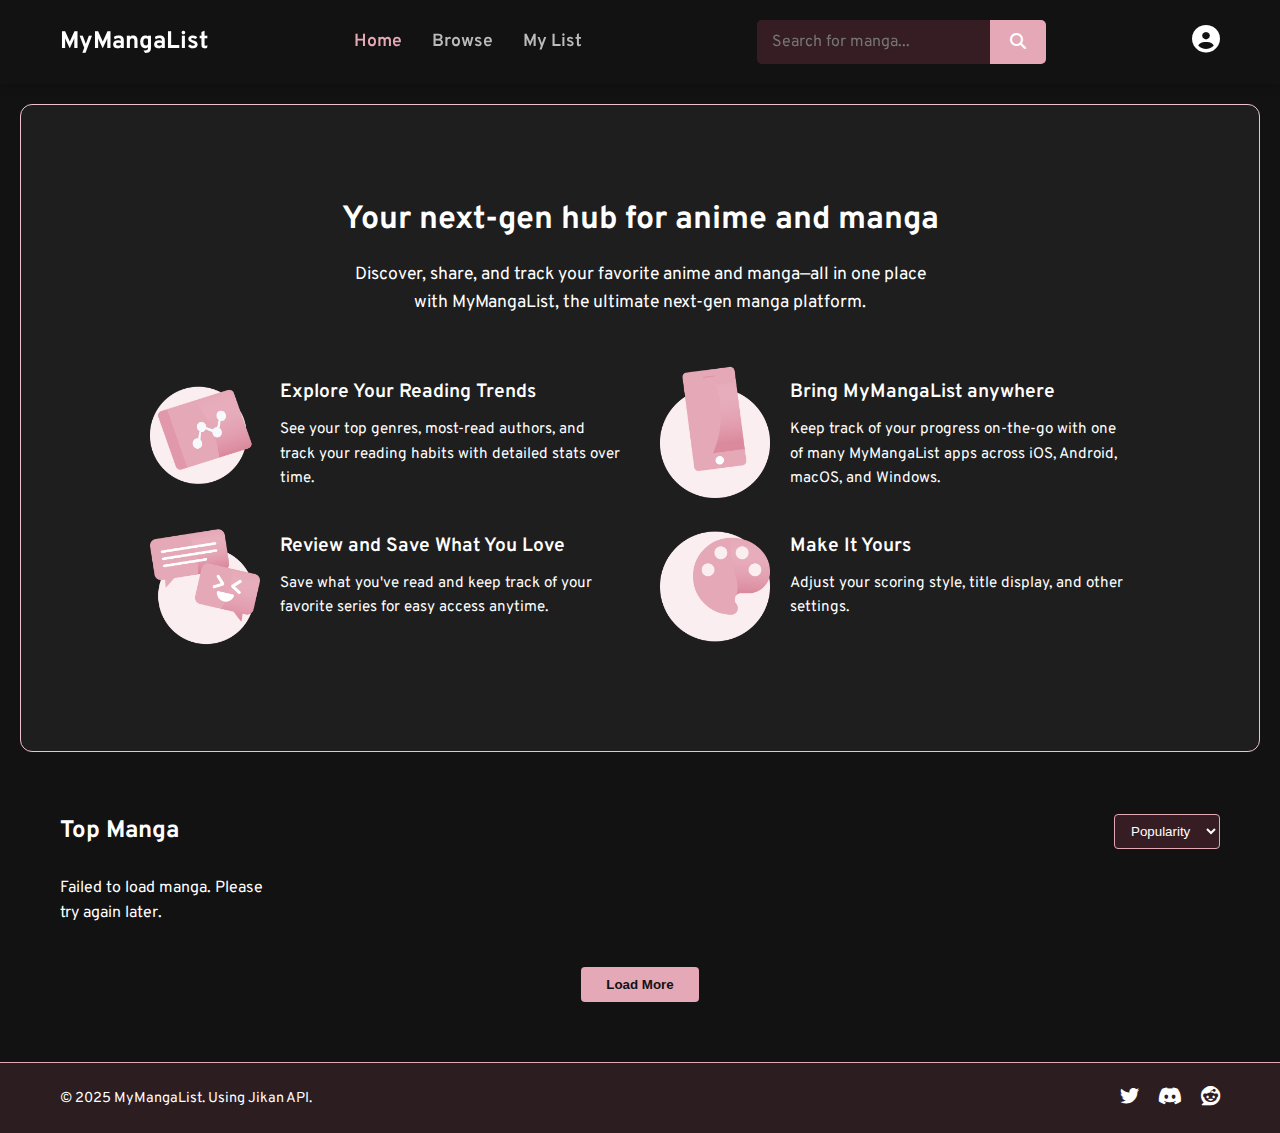
<file: index.html>
<!DOCTYPE html>
<html lang="en">
<head>
    <meta charset="UTF-8">
    <meta name="viewport" content="width=device-width, initial-scale=1.0">
    <title>MyMangaList</title>
    <link rel="stylesheet" href="index.css">
    <link rel="stylesheet" href="https://cdnjs.cloudflare.com/ajax/libs/font-awesome/6.4.0/css/all.min.css">
</head>
<body>
    <!-- NAVIGATION BAR -->
    <header>
        <!-- LOGO -->
        <div class="container">
            <div class="logo">
                <h1>MyMangaList</h1>
            </div>
            <!-- NAV BAR -->
            <nav>
                <ul>
                    <li><a href="index.html" class="active">Home</a></li>
                    <li><a href="browse.html">Browse</a></li>
                    <li><a href="my-list.html">My List</a></li>
                </ul>
            </nav>
            <!-- SEARCH BAR -->
            <div class="search-bar">
                <input type="text" placeholder="Search for manga...">
                <button><i class="fas fa-search"></i></button>
            </div>
            <!-- LOGIN -->
            <div class="user-profile">
                <i class="fas fa-user-circle"></i>
            </div>
        </div>
    </header>

    <!-- MAIN SECTION -->
    <main>
        <!-- HERO SECTION WITH FEATURES -->
        <div class="hero-section">
            <div class="container">
                <h1>Your next-gen hub for anime and manga</h1>
                <p>Discover, share, and track your favorite anime and manga—all in one place with MyMangaList, the ultimate next-gen manga platform.</p>
                
                <div class="features-grid">
                    <div class="feature-item">
                        <div class="feature-icon">
                            <img src="assets/1_pinkstats.png" alt="Stats">
                        </div>
                        <div class="feature-content">
                            <h3>Explore Your Reading Trends</h3>
                            <p>See your top genres, most-read authors, and track your reading habits with detailed stats over time.</p>
                        </div>
                    </div>
                    
                    <div class="feature-item">
                        <div class="feature-icon">
                            <img src="assets/2_pinkapps.png" alt="Mobile">
                        </div>
                        <div class="feature-content">
                            <h3>Bring MyMangaList anywhere</h3>
                            <p>Keep track of your progress on-the-go with one of many MyMangaList apps across iOS, Android, macOS, and Windows.</p>
                        </div>
                    </div>
                    
                    <div class="feature-item">
                        <div class="feature-icon">
                            <img src="assets/3_pinksocial.png" alt="Forum">
                        </div>
                        <div class="feature-content">
                            <h3>Review and Save What You Love</h3>
                            <p>Save what you've read and keep track of your favorite series for easy access anytime.</p>
                        </div>
                    </div>
                    
                    <div class="feature-item">
                        <div class="feature-icon">
                            <img src="assets/4_pinkcustom.png" alt="Customize">
                        </div>
                        <div class="feature-content">
                            <h3>Make It Yours</h3>
                            <p>Adjust your scoring style, title display, and other settings.</p>
                        </div>
                    </div>
                </div>
            </div>
        </div>

        <div class="container">
            <!-- HEADER WITH FILTER -->
            <div class="section-header">
                <h2>Top Manga</h2>
                <div class="filter-controls">
                    <select id="filter-type">
                        <option value="bypopularity">Popularity</option>
                        <option value="rank">Score</option>
                    </select>
                </div>
            </div>

            <div class="loading" id="loading">
                <div class="spinner"></div>
                <p>Loading top manga...</p>
            </div>

            <div class="manga-grid" id="manga-grid">
                <!-- Manga cards will be populated here by JavaScript -->
            </div>

            <div class="pagination">
                <button id="load-more">Load More</button>
            </div>
        </div>
    </main>

    <!-- FOOTER -->
    <footer>
        <div class="container">
            <p>&copy; 2025 MyMangaList. Using Jikan API.</p>
            <div class="social-links">
                <a href="#"><i class="fab fa-twitter"></i></a>
                <a href="#"><i class="fab fa-discord"></i></a>
                <a href="#"><i class="fab fa-reddit"></i></a>
            </div>
        </div>
    </footer>

    <!-- SCRIPT -->
    <script src="index.js"></script>
</body>
</html>
</file>
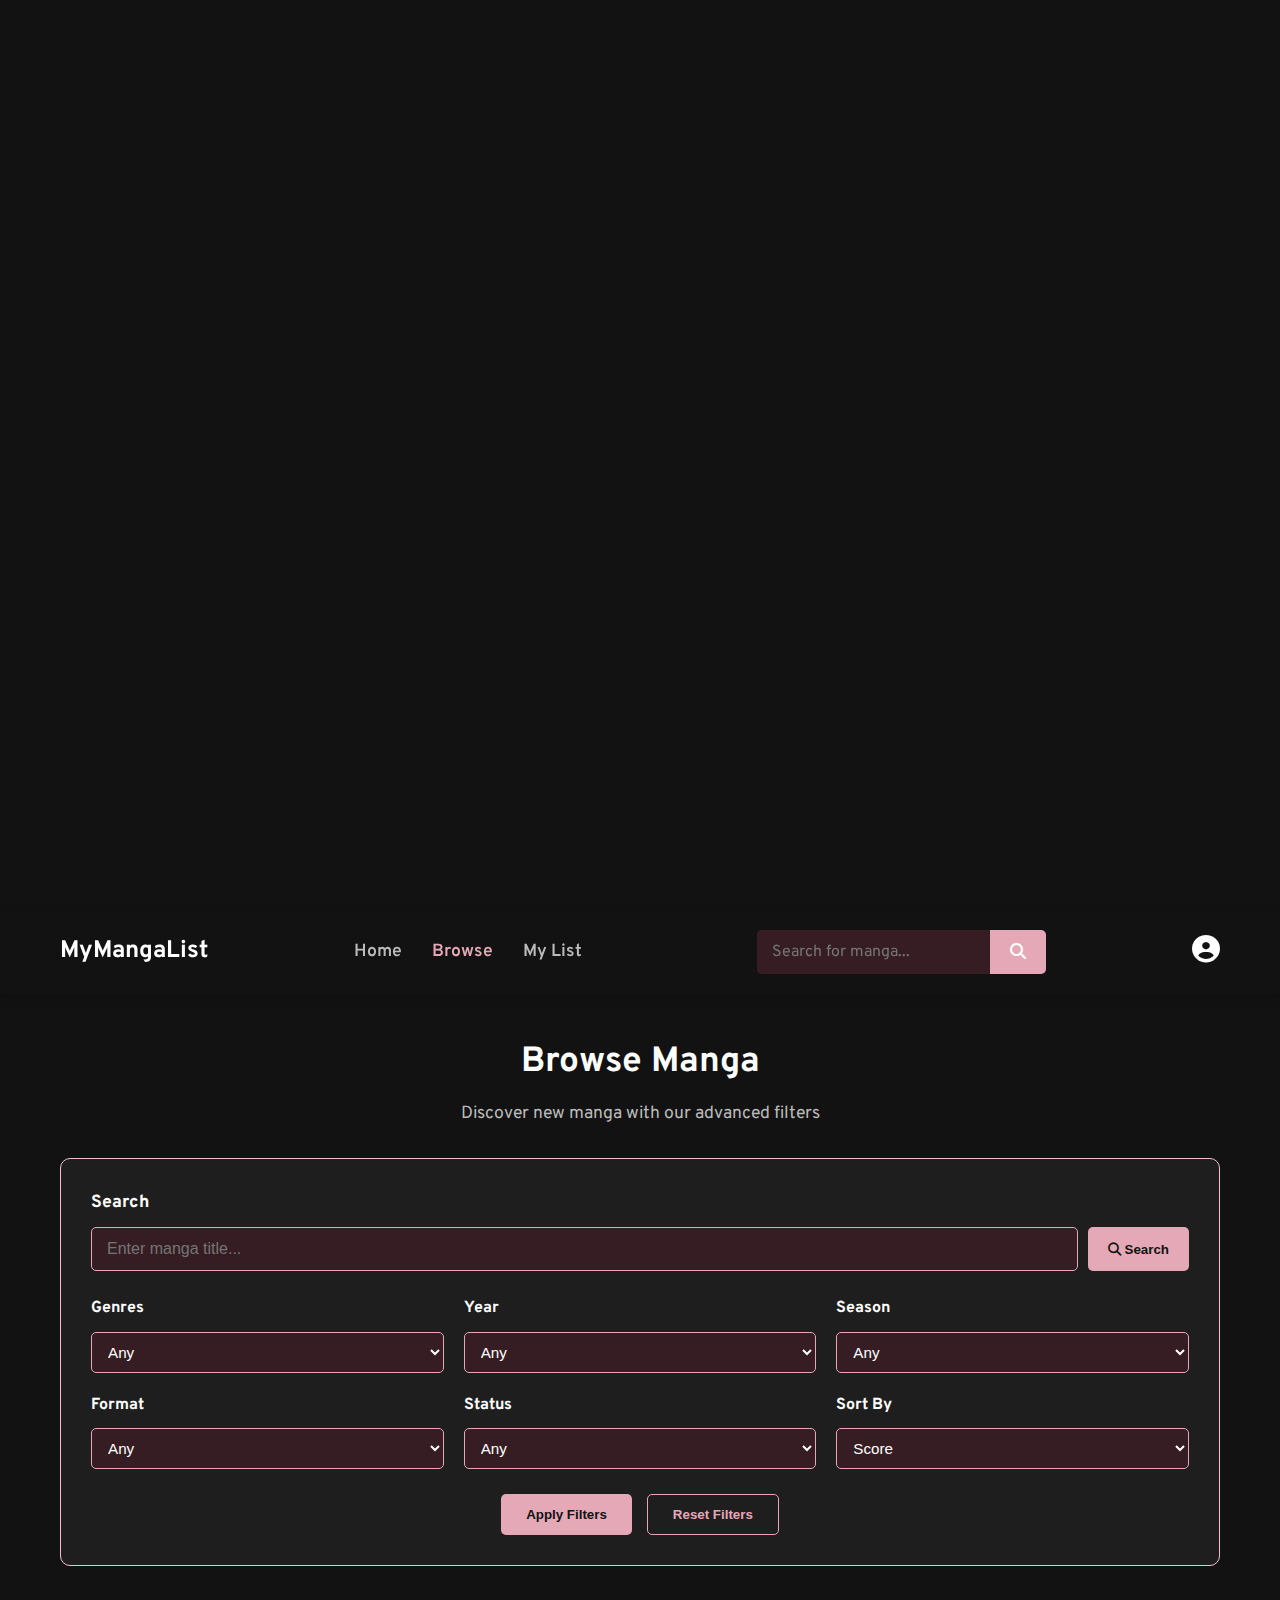
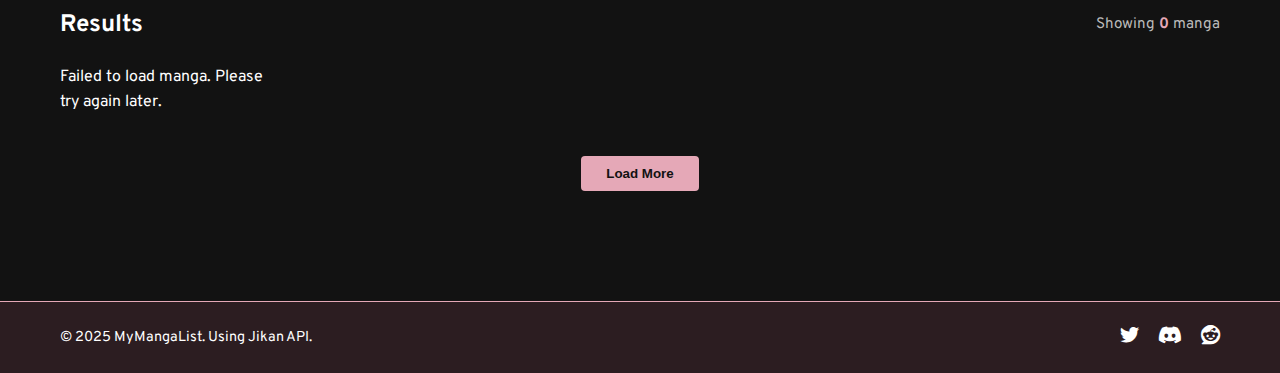
<file: browse.html>
<!DOCTYPE html>
<html lang="en">
<head>
    <meta charset="UTF-8">
    <meta name="viewport" content="width=device-width, initial-scale=1.0">
    <title>Browse Manga - MyMangaList</title>
    <link rel="stylesheet" href="browse.css">
    <link rel="stylesheet" href="https://cdnjs.cloudflare.com/ajax/libs/font-awesome/6.4.0/css/all.min.css">
</head>
<body>
    <!-- Cherry Blossom Petals Canvas -->
    <canvas id="petal-canvas"></canvas>
    
    <!-- NAVIGATION BAR -->
    <header>
        <!-- LOGO -->
        <div class="container">
            <div class="logo">
                <h1>MyMangaList</h1>
            </div>
            <!-- NAV BAR -->
            <nav>
                <ul>
                    <li><a href="index.html">Home</a></li>
                    <li><a href="browse.html" class="active">Browse</a></li>
                    <li><a href="my-list.html">My List</a></li>
                </ul>
            </nav>
            <!-- SEARCH BAR -->
            <div class="search-bar">
                <input type="text" placeholder="Search for manga...">
                <button><i class="fas fa-search" href="my-list.html"></i></button>
            </div>
            <!-- LOGIN -->
            <div class="user-profile">
                <i class="fas fa-user-circle"></i>
            </div>
        </div>
    </header>

    <!-- MAIN SECTION -->
    <main>
        <div class="container">
            <div class="browse-header">
                <h1>Browse Manga</h1>
                <p>Discover new manga with our advanced filters</p>
            </div>

            <!-- FILTER SECTION -->
            <div class="filter-section">
                <div class="search-filter">
                    <h3>Search</h3>
                    <div class="browse-search">
                        <input type="text" id="manga-search" placeholder="Enter manga title...">
                        <button id="search-button"><i class="fas fa-search"></i> Search</button>
                    </div>
                </div>

                <div class="filter-grid">
                    <!-- GENRES FILTER -->
                    <div class="filter-item">
                        <h3>Genres</h3>
                        <select id="genre-filter">
                            <option value="">Any</option>
                            <option value="1">Action</option>
                            <option value="2">Adventure</option>
                            <option value="4">Comedy</option>
                            <option value="8">Drama</option>
                            <option value="10">Fantasy</option>
                            <option value="7">Mystery</option>
                            <option value="22">Romance</option>
                            <option value="24">Sci-Fi</option>
                            <option value="36">Slice of Life</option>
                            <option value="37">Supernatural</option>
                            <option value="41">Thriller</option>
                            <option value="28">Shounen</option>
                            <option value="25">Shoujo</option>
                            <option value="42">Seinen</option>
                            <option value="26">Josei</option>
                        </select>
                    </div>

                    <!-- YEAR FILTER -->
                    <div class="filter-item">
                        <h3>Year</h3>
                        <select id="year-filter">
                            <option value="">Any</option>
                            <option value="2025">2025</option>
                            <option value="2024">2024</option>
                            <option value="2023">2023</option>
                            <option value="2022">2022</option>
                            <option value="2021">2021</option>
                            <option value="2020">2020</option>
                            <option value="2019">2019</option>
                            <option value="2018">2018</option>
                            <option value="2017">2017</option>
                            <option value="2016">2016</option>
                            <option value="2015">2015</option>
                            <option value="2010_2015">2010-2015</option>
                            <option value="2000_2010">2000-2010</option>
                            <option value="1990_2000">1990-2000</option>
                            <option value="1980_1990">1980-1990</option>
                            <option value="1970_1980">1970-1980</option>
                        </select>
                    </div>

                    <!-- SEASON FILTER -->
                    <div class="filter-item">
                        <h3>Season</h3>
                        <select id="season-filter">
                            <option value="">Any</option>
                            <option value="winter">Winter</option>
                            <option value="spring">Spring</option>
                            <option value="summer">Summer</option>
                            <option value="fall">Fall</option>
                        </select>
                    </div>

                    <!-- FORMAT FILTER -->
                    <div class="filter-item">
                        <h3>Format</h3>
                        <select id="format-filter">
                            <option value="">Any</option>
                            <option value="manga">Manga</option>
                            <option value="novel">Light Novel</option>
                            <option value="oneshot">One-shot</option>
                            <option value="manhwa">Manhwa</option>
                        </select>
                    </div>

                    <!-- STATUS FILTER -->
                    <div class="filter-item">
                        <h3>Status</h3>
                        <select id="status-filter">
                            <option value="">Any</option>
                            <option value="publishing">Publishing</option>
                            <option value="complete">Completed</option>
                            <option value="hiatus">On Hiatus</option>
                            <option value="discontinued">Discontinued</option>
                            <option value="upcoming">Upcoming</option>
                        </select>
                    </div>

                    <!-- SORT FILTER -->
                    <div class="filter-item">
                        <h3>Sort By</h3>
                        <select id="sort-filter">
                            <option value="score">Score</option>
                            <option value="popularity">Popularity</option>
                            <option value="title">Title</option>
                            <option value="start_date">Release Date</option>
                        </select>
                    </div>
                </div>

                <div class="filter-buttons">
                    <button id="apply-filters" class="primary-button">Apply Filters</button>
                    <button id="reset-filters" class="secondary-button">Reset Filters</button>
                </div>
            </div>

            <!-- RESULTS SECTION -->
            <div class="results-section">
                <div class="results-header">
                    <h2>Results</h2>
                    <p id="result-count">Showing <span id="count-number">0</span> manga</p>
                </div>

                <div class="loading" id="loading">
                    <div class="spinner"></div>
                    <p>Loading manga...</p>
                </div>

                <div class="manga-grid" id="browse-manga-grid">
                    <!-- Manga cards will be populated here by JavaScript -->
                </div>

                <div class="pagination">
                    <button id="load-more-browse">Load More</button>
                </div>
            </div>
        </div>
    </main>

    <!-- FOOTER -->
    <footer>
        <div class="container">
            <p>&copy; 2025 MyMangaList. Using Jikan API.</p>
            <div class="social-links">
                <a href="#"><i class="fab fa-twitter"></i></a>
                <a href="#"><i class="fab fa-discord"></i></a>
                <a href="#"><i class="fab fa-reddit"></i></a>
            </div>
        </div>
    </footer>

    <script src="browse.js"></script>
</body>
</html>
</file>
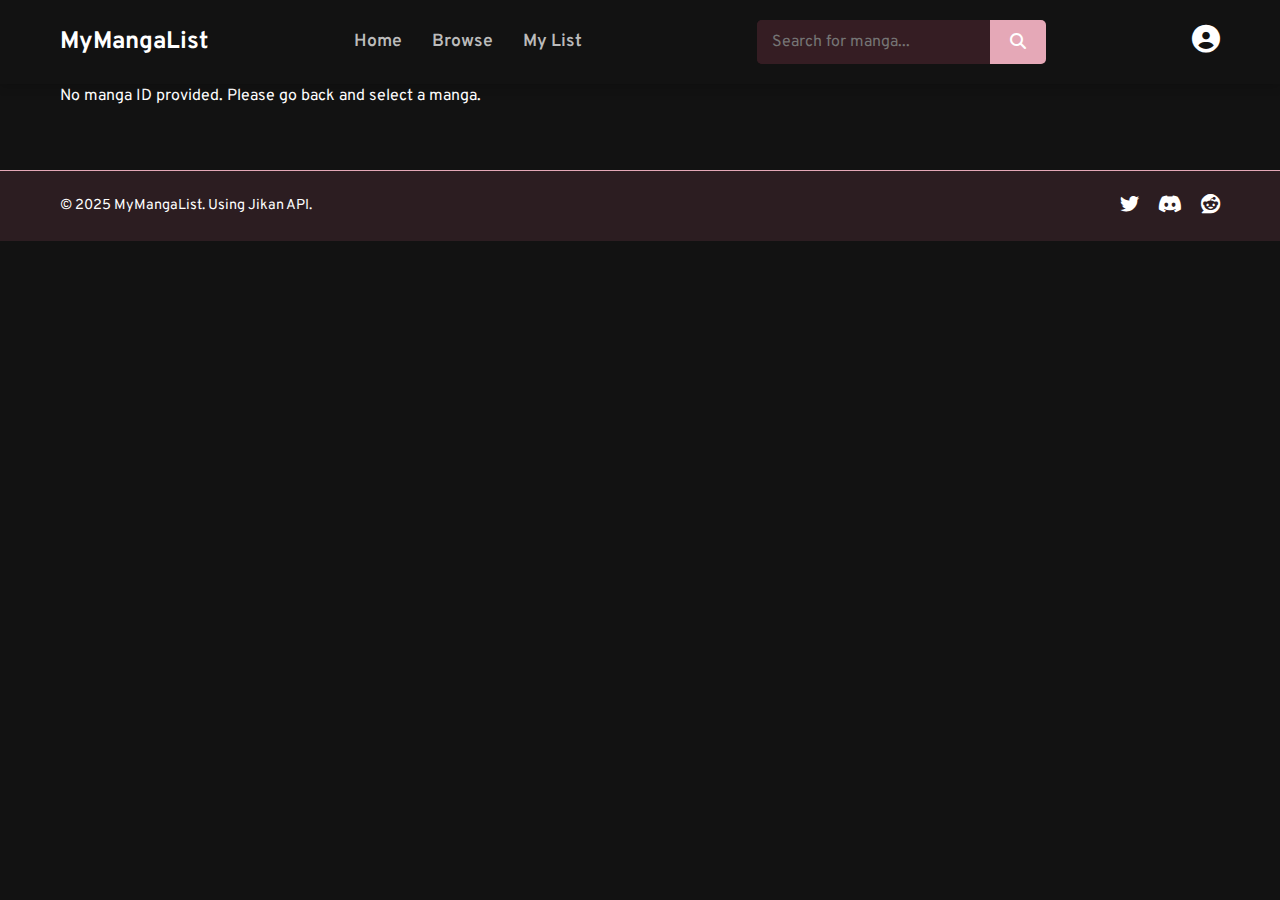
<file: manga-detail.html>
<!DOCTYPE html>
<html lang="en">
<head>
    <meta charset="UTF-8">
    <meta name="viewport" content="width=device-width, initial-scale=1.0">
    <title>Manga Details - MyMangaList</title>
    <link rel="stylesheet" href="index.css">
    <link rel="stylesheet" href="manga-detail.css">
    <link rel="stylesheet" href="https://cdnjs.cloudflare.com/ajax/libs/font-awesome/6.4.0/css/all.min.css">
</head>
<body>
    <!-- NAVIGATION BAR -->
    <header>
        <div class="container">
            <div class="logo">
                <h1>MyMangaList</h1>
            </div>
            <nav>
                <ul>
                    <li><a href="index.html">Home</a></li>
                    <li><a href="browse.html">Browse</a></li>
                    <li><a href="my-list.html">My List</a></li>
                </ul>
            </nav>
            <div class="search-bar">
                <input type="text" placeholder="Search for manga...">
                <button><i class="fas fa-search"></i></button>
            </div>
            <div class="user-profile">
                <i class="fas fa-user-circle"></i>
            </div>
        </div>
    </header>

    <!-- MAIN CONTENT -->
    <main>
        <div class="container">
            <!-- Loading indicator -->
            <div class="loading" id="loading">
                <div class="spinner"></div>
                <p>Loading manga details...</p>
            </div>

            <!-- Manga Detail Content -->
            <div class="manga-detail" id="manga-detail">
                <!-- Content will be populated by JavaScript -->
            </div>

            <!-- Error Message (initially hidden) -->
            <div class="error-message" id="error-message" style="display: none;">
                Unable to load manga details. Please try again later.
            </div>

            <!-- Related Manga Section -->
            <div class="related-manga-section" id="related-manga-section" style="display: none;">
                <h2>You May Also Like</h2>
                <div class="manga-grid" id="related-manga-grid">
                    <!-- Related manga cards will be populated here by JavaScript -->
                </div>
            </div>
        </div>
    </main>

    <!-- Edit Modal -->
    <div class="edit-modal" id="edit-modal">
        <div class="modal-content">
            <div class="modal-header">
                <h2 id="modal-title">Add to My List</h2>
                <button class="close-modal" id="close-modal"><i class="fas fa-times"></i></button>
            </div>
            <div class="modal-body">
                <div class="edit-manga-info" id="edit-manga-info">
                    <!-- Manga info will be populated here -->
                </div>
                <div class="edit-form">
                    <div class="form-group">
                        <label for="edit-status">Status</label>
                        <select id="edit-status">
                            <option value="reading">Reading</option>
                            <option value="completed">Completed</option>
                            <option value="on-hold">On Hold</option>
                            <option value="dropped">Dropped</option>
                            <option value="plan-to-read">Plan to Read</option>
                        </select>
                    </div>
                    <div class="form-group">
                        <label for="edit-score">Score</label>
                        <select id="edit-score">
                            <option value="0">(Select)</option>
                            <option value="10">10 - Masterpiece</option>
                            <option value="9">9 - Great</option>
                            <option value="8">8 - Very Good</option>
                            <option value="7">7 - Good</option>
                            <option value="6">6 - Fine</option>
                            <option value="5">5 - Average</option>
                            <option value="4">4 - Bad</option>
                            <option value="3">3 - Very Bad</option>
                            <option value="2">2 - Horrible</option>
                            <option value="1">1 - Appalling</option>
                        </select>
                    </div>
                    <div class="form-group">
                        <label for="edit-progress">Progress</label>
                        <div class="progress-input">
                            <input type="number" id="edit-progress" min="0">
                            <span>/ <span id="total-chapters">?</span> chapters</span>
                        </div>
                    </div>
                    <div class="form-group">
                        <label for="edit-notes">Notes</label>
                        <textarea id="edit-notes" rows="3" placeholder="Add your personal notes about this manga"></textarea>
                    </div>
                </div>
            </div>
            <div class="modal-footer">
                <button class="delete-button" id="delete-manga">Remove from List</button>
                <button class="save-button" id="save-changes">Save to List</button>
            </div>
        </div>
    </div>

    <!-- FOOTER -->
    <footer>
        <div class="container">
            <p>&copy; 2025 MyMangaList. Using Jikan API.</p>
            <div class="social-links">
                <a href="#"><i class="fab fa-twitter"></i></a>
                <a href="#"><i class="fab fa-discord"></i></a>
                <a href="#"><i class="fab fa-reddit"></i></a>
            </div>
        </div>
    </footer>

    <script src="manga-detail.js"></script>
</body>
</html>
</file>
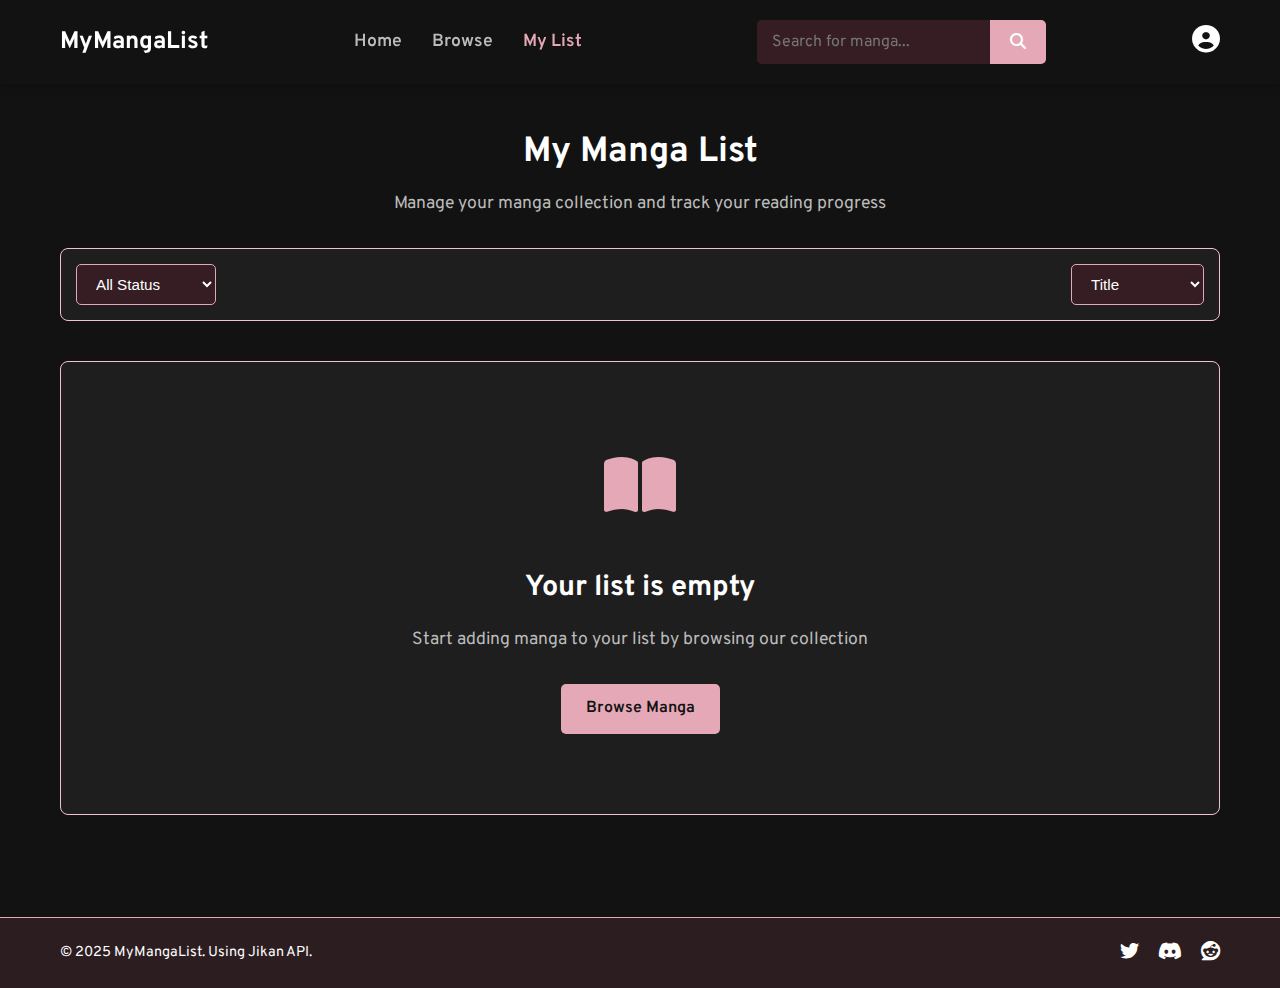
<file: my-list.html>
<!DOCTYPE html>
<html lang="en">
<head>
    <meta charset="UTF-8">
    <meta name="viewport" content="width=device-width, initial-scale=1.0">
    <title>My List - MyMangaList</title>
    <link rel="stylesheet" href="index.css">
    <link rel="stylesheet" href="my-list.css">
    <link rel="stylesheet" href="https://cdnjs.cloudflare.com/ajax/libs/font-awesome/6.4.0/css/all.min.css">
</head>
<body>
    <!-- NAVIGATION BAR -->
    <header>
        <div class="container">
            <div class="logo">
                <h1>MyMangaList</h1>
            </div>
            <nav>
                <ul>
                    <li><a href="index.html">Home</a></li>
                    <li><a href="browse.html">Browse</a></li>
                    <li><a href="my-list.html" class="active">My List</a></li>
                </ul>
            </nav>
            <div class="search-bar">
                <input type="text" placeholder="Search for manga...">
                <button><i class="fas fa-search"></i></button>
            </div>
            <div class="user-profile">
                <i class="fas fa-user-circle"></i>
            </div>
        </div>
    </header>

    <!-- MAIN CONTENT -->
    <main>
        <div class="container">
            <div class="my-list-header">
                <h1>My Manga List</h1>
                <p>Manage your manga collection and track your reading progress</p>
            </div>

            <!-- Filter Section -->
            <div class="list-controls">
                <div class="list-filter">
                    <select id="status-filter">
                        <option value="all">All Status</option>
                        <option value="reading">Reading</option>
                        <option value="completed">Completed</option>
                        <option value="on-hold">On Hold</option>
                        <option value="dropped">Dropped</option>
                        <option value="plan-to-read">Plan to Read</option>
                    </select>
                </div>
                <div class="list-sort">
                    <select id="sort-filter">
                        <option value="title">Title</option>
                        <option value="score">Score</option>
                        <option value="progress">Progress</option>
                        <option value="date-added">Date Added</option>
                    </select>
                </div>
            </div>

            <!-- Empty State Message (shown when no manga in list) -->
            <div class="empty-list" id="empty-list">
                <div class="empty-list-icon">
                    <i class="fas fa-book-open"></i>
                </div>
                <h2>Your list is empty</h2>
                <p>Start adding manga to your list by browsing our collection</p>
                <a href="browse.html" class="primary-button">Browse Manga</a>
            </div>

            <!-- Manga List Table -->
            <div class="manga-list-table" id="manga-list-table">
                <div class="list-table-header">
                    <div class="list-cell cell-cover">Cover</div>
                    <div class="list-cell cell-title">Title</div>
                    <div class="list-cell cell-score">Score</div>
                    <div class="list-cell cell-progress">Progress</div>
                    <div class="list-cell cell-status">Status</div>
                    <div class="list-cell cell-actions">Actions</div>
                </div>
                <div class="list-table-body" id="list-table-body">
                    <!-- Manga list items will be populated here by JavaScript -->
                </div>
            </div>
        </div>
    </main>

    <!-- Edit Modal -->
    <div class="edit-modal" id="edit-modal">
        <div class="modal-content">
            <div class="modal-header">
                <h2>Edit Manga</h2>
                <button class="close-modal" id="close-modal"><i class="fas fa-times"></i></button>
            </div>
            <div class="modal-body">
                <div class="edit-manga-info" id="edit-manga-info">
                    <!-- Manga info will be populated here -->
                </div>
                <div class="edit-form">
                    <div class="form-group">
                        <label for="edit-status">Status</label>
                        <select id="edit-status">
                            <option value="reading">Reading</option>
                            <option value="completed">Completed</option>
                            <option value="on-hold">On Hold</option>
                            <option value="dropped">Dropped</option>
                            <option value="plan-to-read">Plan to Read</option>
                        </select>
                    </div>
                    <div class="form-group">
                        <label for="edit-score">Score</label>
                        <select id="edit-score">
                            <option value="0">(Select)</option>
                            <option value="10">10 - Masterpiece</option>
                            <option value="9">9 - Great</option>
                            <option value="8">8 - Very Good</option>
                            <option value="7">7 - Good</option>
                            <option value="6">6 - Fine</option>
                            <option value="5">5 - Average</option>
                            <option value="4">4 - Bad</option>
                            <option value="3">3 - Very Bad</option>
                            <option value="2">2 - Horrible</option>
                            <option value="1">1 - Appalling</option>
                        </select>
                    </div>
                    <div class="form-group">
                        <label for="edit-progress">Progress</label>
                        <div class="progress-input">
                            <input type="number" id="edit-progress" min="0">
                            <span>/ <span id="total-chapters">?</span> chapters</span>
                        </div>
                    </div>
                    <div class="form-group">
                        <label for="edit-notes">Notes</label>
                        <textarea id="edit-notes" rows="3" placeholder="Add your personal notes about this manga"></textarea>
                    </div>
                </div>
            </div>
            <div class="modal-footer">
                <button class="delete-button" id="delete-manga">Remove from List</button>
                <button class="save-button" id="save-changes">Save Changes</button>
            </div>
        </div>
    </div>

    <!-- FOOTER -->
    <footer>
        <div class="container">
            <p>&copy; 2025 MyMangaList. Using Jikan API.</p>
            <div class="social-links">
                <a href="#"><i class="fab fa-twitter"></i></a>
                <a href="#"><i class="fab fa-discord"></i></a>
                <a href="#"><i class="fab fa-reddit"></i></a>
            </div>
        </div>
    </footer>

    <script src="my-list.js"></script>
</body>
</html>
</file>
<file: index.css>
@import url('https://fonts.googleapis.com/css2?family=Overpass:ital,wght@0,100..900;1,100..900&display=swap');

* {
    margin: 0;
    padding: 0;
    box-sizing: border-box;
}

body {
    font-family: 'Overpass', Tahoma, Geneva, Verdana, sans-serif;
    background-color: #121212;
    color: #FFFFFF;
    line-height: 1.6;
}

.container {
    max-width: 1200px;
    margin: 0 auto;
    padding: 0 20px;
}

a {
    text-decoration: none;
    color: inherit;
}

ul {
    list-style: none;
}

/* Header */
header {
    background-color: #121212;
    padding: 20px 0;
    box-shadow: 0 2px 10px rgba(0, 0, 0, 0.2);
    position: sticky;
    top: 0;
    z-index: 100;
}

header .container {
    display: flex;
    align-items: center;
    justify-content: space-between;
}

.logo h1 {
    color: #FFFFFF;
    font-weight: 700;
    font-size: 1.5rem;
}

nav ul {
    display: flex;
}

nav ul li {
    margin-right: 30px;
}

nav ul li a {
    color: #BBBBBB;
    font-weight: 600;
    transition: color 0.3s;
    padding: 12px 0;
    font-size: 1.1rem;
}

nav ul li a:hover,
nav ul li a.active {
    color: #E5A8B7; /* Pink color for hover */
}

.search-bar {
    display: flex;
    background: #351D23; /* Pink-tinted dark background */
    border-radius: 5px;
    overflow: hidden;
    max-width: 300px;
}

.search-bar input {
    background: #351D23; /* Pink-tinted dark background */
    border: none;
    padding: 12px 15px;
    color: #FFFFFF;
    outline: none;
    flex-grow: 1;
    font-size: 1rem;
    font-family: 'Overpass', Tahoma, Geneva, Verdana, sans-serif !important;
}

.search-bar button {
    background: #E5A8B7; /* Your pink color as button */
    border: none;
    color: white;
    padding: 0 20px;
    cursor: pointer;
    font-size: 1rem;
    transition: background 0.3s;
}

.search-bar button:hover {
    background: #D192A3; /* Slightly darker pink on hover */
}

.user-profile i {
    font-size: 28px;
    color: #FFFFFF;
    cursor: pointer;
    transition: color 0.3s;
}

.user-profile i:hover {
    color: #E5A8B7;
}

/* Hero Section and Features */
.hero-section {
    background: #1E1E1E;
    padding: 50px 0;
    text-align: center;
    border-radius: 12px;
    border: 1px solid #F0C1D3; /* Light pink border */
    margin: 20px auto;
    max-width: 1240px;
}

.hero-section h1 {
    font-size: 2rem;
    color: #FFFFFF;
    margin-bottom: 15px;
    margin-top: 40px;
    font-weight: 700;
}

.hero-section p {
    font-size: 1.1rem;
    color: #FFFFFF;
    max-width: 600px;
    margin: 0 auto 50px;
    line-height: 1.6;
}

.features-grid {
    padding: 10px;
    display: grid;
    grid-template-columns: repeat(2, 1fr);
    gap: 40px;
    max-width: 1000px;
    margin: 0 auto 50px;
}

.feature-item {
    display: flex;
    text-align: left;
    gap: 20px;
}

.feature-icon {
    flex-shrink: 0;
    width: 110px;
    height: 110px;
    display: flex;
    align-items: center;
    justify-content: center;
}

.feature-icon img {
    width: 100%;
}

.feature-content h3 {
    color: #FFFFFF;
    font-size: 1.2rem;
    margin-bottom: 10px;
    font-weight: 600;
}

.feature-content p {
    color: #FFFFFF;
    font-size: 0.95rem;
    text-align: left;
    margin: 0;
}

/* Main Content */
main {
    padding: 0 0 30px;
}

.section-header {
    display: flex;
    justify-content: space-between;
    align-items: center;
    margin-bottom: 25px;
    padding-top: 40px;
}

.section-header h2 {
    font-size: 1.5rem;
    color: #FFFFFF;
}

.filter-controls select {
    background: #351D23; /* Pink-tinted dark background */
    color: #FFFFFF;
    border: 1px solid #E5A8B7; /* Your pink color as border */
    padding: 8px 12px;
    border-radius: 4px;
    outline: none;
    cursor: pointer;
}

/* Manga Grid - Shared with both pages */
.manga-grid {
    display: grid;
    grid-template-columns: repeat(auto-fill, minmax(180px, 1fr));
    gap: 25px;
}

.manga-card {
    background: #2C1D21; /* Dark pink-tinted background */
    border-radius: 5px;
    overflow: hidden;
    box-shadow: 0 4px 8px rgba(0, 0, 0, 0.2);
    transition: transform 0.3s, box-shadow 0.3s;
    cursor: pointer;
}

.manga-card:hover {
    transform: translateY(-5px);
    box-shadow: 0 6px 12px rgba(0, 0, 0, 0.3);
    border: 1px solid #E5A8B7; /* Pink border on hover */
}

.manga-cover {
    position: relative;
    overflow: hidden;
    aspect-ratio: 2/3;
}

.manga-cover img {
    width: 100%;
    height: 100%;
    object-fit: cover;
    transition: transform 0.3s;
}

.manga-card:hover .manga-cover img {
    transform: scale(1.05);
}

.manga-info {
    padding: 12px;
}

.manga-title {
    font-size: 0.9rem;
    font-weight: 600;
    white-space: nowrap;
    overflow: hidden;
    text-overflow: ellipsis;
    margin-bottom: 5px;
}

.manga-details {
    display: flex;
    font-size: 0.8rem;
    color: #FFFFFF;
    justify-content: space-between;
}

.manga-score {
    display: flex;
    align-items: center;
}

.manga-score i {
    color: #FFCC00;
    margin-right: 4px;
}

/* Rating Overlay */
.manga-rating {
    position: absolute;
    top: 8px;
    right: 8px;
    background: rgba(18, 18, 18, 0.8);
    color: #FFFFFF;
    font-weight: 700;
    padding: 3px 6px;
    border-radius: 3px;
    font-size: 0.8rem;
    display: flex;
    align-items: center;
}

.manga-rating i {
    color: #FFCC00;
    margin-right: 4px;
    font-size: 0.7rem;
}

/* Loading Spinner */
.loading {
    display: flex;
    flex-direction: column;
    align-items: center;
    justify-content: center;
    padding: 40px 0;
}

.spinner {
    border: 4px solid rgba(229, 168, 183, 0.2); /* Pink loading spinner */
    border-top: 4px solid #E5A8B7;
    border-radius: 50%;
    width: 40px;
    height: 40px;
    animation: spin 1s linear infinite;
    margin-bottom: 15px;
}

@keyframes spin {
    0% { transform: rotate(0deg); }
    100% { transform: rotate(360deg); }
}

/* Pagination */
.pagination {
    display: flex;
    justify-content: center;
    margin-top: 40px;
}

#load-more {
    background: #E5A8B7; /* Pink button */
    color: #121212;
    border: none;
    padding: 10px 25px;
    font-weight: 600;
    border-radius: 4px;
    cursor: pointer;
    transition: background 0.3s;
}

#load-more:hover {
    background: #D192A3; /* Darker pink on hover */
}

/* Footer */
footer {
    background: #2C1D21; /* Pink-tinted dark background */
    border-top: 1px solid #E5A8B7; /* Pink border */
    padding: 20px 0;
    margin-top: 30px;
}

footer .container {
    display: flex;
    justify-content: space-between;
    align-items: center;
}

footer p {
    color: #FFFFFF;
    font-size: 0.9rem;
}

.social-links a {
    margin-left: 15px;
    color: #FFFFFF;
    font-size: 1.2rem;
    transition: color 0.3s;
}

.social-links a:hover {
    color: #E5A8B7; /* Pink hover for social links */
}

/* Media Queries */
@media (max-width: 768px) {
    header .container {
        flex-wrap: wrap;
    }
    
    nav {
        order: 3;
        width: 100%;
        margin-top: 15px;
    }
    
    nav ul {
        justify-content: space-between;
    }
    
    nav ul li {
        margin-right: 0;
    }
    
    .search-bar {
        margin-left: auto;
        margin-right: 15px;
    }
    
    .manga-grid {
        grid-template-columns: repeat(auto-fill, minmax(140px, 1fr));
        gap: 15px;
    }
    
    .features-grid {
        grid-template-columns: 1fr;
        gap: 30px;
    }
    
    .hero-section h1 {
        font-size: 1.8rem;
    }
    
    .hero-section p {
        font-size: 1rem;
    }
}
</file>
<file: browse.css>
@import url('https://fonts.googleapis.com/css2?family=Overpass:ital,wght@0,100..900;1,100..900&display=swap');

* {
    margin: 0;
    padding: 0;
    box-sizing: border-box;
}

body {
    font-family: 'Overpass', Tahoma, Geneva, Verdana, sans-serif;
    background-color: #121212;
    color: #FFFFFF;
    line-height: 1.6;
}

.container {
    max-width: 1200px;
    margin: 0 auto;
    padding: 0 20px;
}

a {
    text-decoration: none;
    color: inherit;
}

ul {
    list-style: none;
}

/* Header */
header {
    background-color: #121212;
    padding: 20px 0;
    box-shadow: 0 2px 10px rgba(0, 0, 0, 0.2);
    position: sticky;
    top: 0;
    z-index: 100;
}

header .container {
    display: flex;
    align-items: center;
    justify-content: space-between;
}

.logo h1 {
    color: #FFFFFF;
    font-weight: 700;
    font-size: 1.5rem;
}

nav ul {
    display: flex;
}

nav ul li {
    margin-right: 30px;
}

nav ul li a {
    color: #BBBBBB;
    font-weight: 600;
    transition: color 0.3s;
    padding: 12px 0;
    font-size: 1.1rem;
}

nav ul li a:hover,
nav ul li a.active {
    color: #E5A8B7; /* Pink color for hover */
}

.search-bar {
    display: flex;
    background: #351D23; /* Pink-tinted dark background */
    border-radius: 5px;
    overflow: hidden;
    max-width: 300px;
}

.search-bar input {
    background: #351D23; /* Pink-tinted dark background */
    border: none;
    padding: 12px 15px;
    color: #FFFFFF;
    outline: none;
    flex-grow: 1;
    font-size: 1rem;
    font-family: 'Overpass', Tahoma, Geneva, Verdana, sans-serif !important;
}

.search-bar button {
    background: #E5A8B7; /* Your pink color as button */
    border: none;
    color: white;
    padding: 0 20px;
    cursor: pointer;
    font-size: 1rem;
    transition: background 0.3s;
}

.search-bar button:hover {
    background: #D192A3; /* Slightly darker pink on hover */
}

.user-profile i {
    font-size: 28px;
    color: #FFFFFF;
    cursor: pointer;
    transition: color 0.3s;
}

.user-profile i:hover {
    color: #E5A8B7;
}

/* Main Content */
main {
    padding: 0 0 30px;
}

/* Manga Grid - Shared with both pages */
.manga-grid {
    display: grid;
    grid-template-columns: repeat(auto-fill, minmax(180px, 1fr));
    gap: 25px;
}

.manga-card {
    background: #2C1D21; /* Dark pink-tinted background */
    border-radius: 5px;
    overflow: hidden;
    box-shadow: 0 4px 8px rgba(0, 0, 0, 0.2);
    transition: transform 0.3s, box-shadow 0.3s;
    cursor: pointer;
}

.manga-card:hover {
    transform: translateY(-5px);
    box-shadow: 0 6px 12px rgba(0, 0, 0, 0.3);
    border: 1px solid #E5A8B7; /* Pink border on hover */
}

.manga-cover {
    position: relative;
    overflow: hidden;
    aspect-ratio: 2/3;
}

.manga-cover img {
    width: 100%;
    height: 100%;
    object-fit: cover;
    transition: transform 0.3s;
}

.manga-card:hover .manga-cover img {
    transform: scale(1.05);
}

.manga-info {
    padding: 12px;
}

.manga-title {
    font-size: 0.9rem;
    font-weight: 600;
    white-space: nowrap;
    overflow: hidden;
    text-overflow: ellipsis;
    margin-bottom: 5px;
}

.manga-details {
    display: flex;
    font-size: 0.8rem;
    color: #FFFFFF;
    justify-content: space-between;
}

.manga-score {
    display: flex;
    align-items: center;
}

.manga-score i {
    color: #FFCC00;
    margin-right: 4px;
}

/* Rating Overlay */
.manga-rating {
    position: absolute;
    top: 8px;
    right: 8px;
    background: rgba(18, 18, 18, 0.8);
    color: #FFFFFF;
    font-weight: 700;
    padding: 3px 6px;
    border-radius: 3px;
    font-size: 0.8rem;
    display: flex;
    align-items: center;
}

.manga-rating i {
    color: #FFCC00;
    margin-right: 4px;
    font-size: 0.7rem;
}

/* Loading Spinner */
.loading {
    display: flex;
    flex-direction: column;
    align-items: center;
    justify-content: center;
    padding: 40px 0;
}

.spinner {
    border: 4px solid rgba(229, 168, 183, 0.2); /* Pink loading spinner */
    border-top: 4px solid #E5A8B7;
    border-radius: 50%;
    width: 40px;
    height: 40px;
    animation: spin 1s linear infinite;
    margin-bottom: 15px;
}

@keyframes spin {
    0% { transform: rotate(0deg); }
    100% { transform: rotate(360deg); }
}

/* Pagination */
.pagination {
    display: flex;
    justify-content: center;
    margin-top: 40px;
}

#load-more-browse {
    background: #E5A8B7; /* Pink button */
    color: #121212;
    border: none;
    padding: 10px 25px;
    font-weight: 600;
    border-radius: 4px;
    cursor: pointer;
    transition: background 0.3s;
}

#load-more-browse:hover {
    background: #D192A3; /* Darker pink on hover */
}

/* Footer */
footer {
    background: #2C1D21; /* Pink-tinted dark background */
    border-top: 1px solid #E5A8B7; /* Pink border */
    padding: 20px 0;
    margin-top: 30px;
}

footer .container {
    display: flex;
    justify-content: space-between;
    align-items: center;
}

footer p {
    color: #FFFFFF;
    font-size: 0.9rem;
}

.social-links a {
    margin-left: 15px;
    color: #FFFFFF;
    font-size: 1.2rem;
    transition: color 0.3s;
}

.social-links a:hover {
    color: #E5A8B7; /* Pink hover for social links */
}

/* Browse Page Specific Styles */

/* Browse Header */
.browse-header {
    margin: 40px 0 30px;
    text-align: center;
}

.browse-header h1 {
    font-size: 2.2rem;
    margin-bottom: 10px;
    color: #FFFFFF;
}

.browse-header p {
    font-size: 1.1rem;
    color: #BBBBBB;
}

/* Filter Section */
.filter-section {
    background: #1E1E1E;
    border-radius: 10px;
    padding: 30px;
    margin-bottom: 40px;
    border: 1px solid #F0C1D3; /* Light pink border */
}

.search-filter {
    margin-bottom: 25px;
}

.search-filter h3 {
    margin-bottom: 10px;
    color: #FFFFFF;
    font-size: 1.1rem;
}

.browse-search {
    display: flex;
    gap: 10px;
    max-width: 100%;
}

.browse-search input {
    flex-grow: 1;
    background: #351D23; /* Pink-tinted dark background */
    border: 1px solid #E5A8B7; /* Pink border */
    color: #FFFFFF;
    padding: 12px 15px;
    border-radius: 5px;
    font-size: 1rem;
    outline: none;
}

.browse-search button {
    background: #E5A8B7; /* Pink button */
    color: #121212;
    border: none;
    border-radius: 5px;
    padding: 0 20px;
    font-weight: 600;
    cursor: pointer;
    transition: background 0.3s;
    white-space: nowrap;
}

.browse-search button:hover {
    background: #D192A3; /* Darker pink on hover */
}

/* Filter Grid */
.filter-grid {
    display: grid;
    grid-template-columns: repeat(3, 1fr);
    gap: 20px;
    margin-bottom: 25px;
}

.filter-item h3 {
    margin-bottom: 10px;
    color: #FFFFFF;
    font-size: 1rem;
}

.filter-item select {
    width: 100%;
    background: #351D23; /* Pink-tinted dark background */
    color: #FFFFFF;
    border: 1px solid #E5A8B7; /* Pink border */
    padding: 10px 12px;
    border-radius: 5px;
    outline: none;
    cursor: pointer;
    font-size: 0.95rem;
}

/* Filter Buttons */
.filter-buttons {
    display: flex;
    justify-content: center;
    gap: 15px;
    margin-top: 10px;
}

.primary-button {
    background: #E5A8B7; /* Pink button */
    color: #121212;
    border: none;
    padding: 12px 25px;
    border-radius: 5px;
    font-weight: 600;
    cursor: pointer;
    transition: background 0.3s;
}

.primary-button:hover {
    background: #D192A3; /* Darker pink on hover */
}

.secondary-button {
    background: transparent;
    color: #E5A8B7; /* Pink text */
    border: 1px solid #E5A8B7; /* Pink border */
    padding: 12px 25px;
    border-radius: 5px;
    font-weight: 600;
    cursor: pointer;
    transition: all 0.3s;
}

.secondary-button:hover {
    background: rgba(229, 168, 183, 0.1); /* Light pink background on hover */
}

/* Results Section */
.results-section {
    margin-bottom: 50px;
}

.results-header {
    display: flex;
    justify-content: space-between;
    align-items: center;
    margin-bottom: 20px;
}

.results-header h2 {
    font-size: 1.5rem;
    color: #FFFFFF;
}

.results-header p {
    color: #BBBBBB;
    font-size: 0.95rem;
}

#count-number {
    font-weight: 700;
    color: #E5A8B7; /* Pink number */
}

/* Media Queries */
@media (max-width: 768px) {
    header .container {
        flex-wrap: wrap;
    }
    
    nav {
        order: 3;
        width: 100%;
        margin-top: 15px;
    }
    
    nav ul {
        justify-content: space-between;
    }
    
    nav ul li {
        margin-right: 0;
    }
    
    .search-bar {
        margin-left: auto;
        margin-right: 15px;
    }
    
    .manga-grid {
        grid-template-columns: repeat(auto-fill, minmax(140px, 1fr));
        gap: 15px;
    }
    
    /* Browse-specific media queries */
    .filter-grid {
        grid-template-columns: 1fr;
        gap: 15px;
    }

    .filter-buttons {
        flex-direction: column;
    }

    .browse-search {
        flex-direction: column;
    }

    .results-header {
        flex-direction: column;
        align-items: flex-start;
        gap: 10px;
    }
}
</file>
<file: manga-detail.css>
/* Edit Modal */
.edit-modal {
    display: none;
    position: fixed;
    top: 0;
    left: 0;
    width: 100%;
    height: 100%;
    background: rgba(0, 0, 0, 0.8);
    z-index: 1000;
    align-items: center;
    justify-content: center;
}

.modal-content {
    background: #1E1E1E;
    width: 90%;
    max-width: 600px;
    border-radius: 8px;
    box-shadow: 0 5px 15px rgba(0, 0, 0, 0.3);
    max-height: 90vh;
    overflow-y: auto;
    border: 1px solid #E5A8B7; /* Pink border */
}

.modal-header {
    padding: 20px;
    display: flex;
    justify-content: space-between;
    align-items: center;
    border-bottom: 1px solid #F0C1D3; /* Light pink border */
}

.modal-header h2 {
    color: #FFFFFF;
    font-size: 1.5rem;
    margin: 0;
}

.close-modal {
    background: none;
    border: none;
    color: #BBBBBB;
    font-size: 1.2rem;
    cursor: pointer;
    transition: color 0.3s;
}

.close-modal:hover {
    color: #E5A8B7; /* Pink on hover */
}

.modal-body {
    padding: 20px;
}

.edit-manga-info {
    display: flex;
    gap: 20px;
    margin-bottom: 20px;
    padding-bottom: 20px;
    border-bottom: 1px solid #F0C1D3; /* Light pink border */
}

.edit-manga-cover {
    width: 100px;
    border-radius: 5px;
    overflow: hidden;
    flex-shrink: 0;
}

.edit-manga-cover img {
    width: 100%;
    display: block;
}

.edit-manga-details {
    flex-grow: 1;
}

.edit-manga-title {
    font-size: 1.3rem;
    font-weight: 600;
    color: #FFFFFF;
    margin-bottom: 5px;
}

.edit-manga-subtitle {
    font-size: 0.9rem;
    color: #BBBBBB;
    margin-bottom: 10px;
}

.form-group {
    margin-bottom: 20px;
}

.form-group label {
    display: block;
    margin-bottom: 8px;
    color: #FFFFFF;
    font-weight: 600;
}

.form-group select,
.form-group input,
.form-group textarea {
    width: 100%;
    padding: 12px;
    background: #351D23; /* Pink-tinted dark background */
    border: 1px solid #E5A8B7; /* Pink border */
    border-radius: 5px;
    color: #FFFFFF;
    font-size: 1rem;
    outline: none;
}

.form-group textarea {
    resize: vertical;
}

.progress-input {
    display: flex;
    align-items: center;
    gap: 10px;
}

.progress-input input {
    width: 80px;
}

.progress-input span {
    color: #BBBBBB;
}

.modal-footer {
    padding: 20px;
    display: flex;
    justify-content: space-between;
    border-top: 1px solid #F0C1D3; /* Light pink border */
}

.delete-button {
    background: transparent;
    border: 1px solid #F94144;
    color: #F94144;
    padding: 10px 20px;
    border-radius: 5px;
    cursor: pointer;
    font-weight: 600;
    transition: all 0.2s;
}

.delete-button:hover {
    background: rgba(249, 65, 68, 0.1);
}

.save-button {
    background: #E5A8B7; /* Pink button */
    color: #121212;
    border: none;
    padding: 10px 20px;
    border-radius: 5px;
    cursor: pointer;
    font-weight: 600;
    transition: background 0.2s;
}

.save-button:hover {
    background: #D192A3; /* Darker pink on hover */
}

/* Manga Detail Page Styles */

/* Main detail container */
.manga-detail {
    display: none; /* Initially hidden, shown once loaded */
    margin: 30px 0;
}

/* Banner Image - Removed as requested */
/* We'll just keep the container for consistent spacing */
.manga-banner-placeholder {
    margin-bottom: 30px;
}

/* Two column layout for info */
.manga-content {
    display: grid;
    grid-template-columns: 230px 1fr;
    gap: 30px;
}

/* Cover image styling */
.manga-cover-large {
    width: 100%;
    border-radius: 5px;
    box-shadow: 0 4px 8px rgba(0, 0, 0, 0.2);
    overflow: hidden;
    aspect-ratio: 2/3;
}

.manga-cover-large img {
    width: 100%;
    height: 100%;
    object-fit: cover;
}

/* Manga info column */
.manga-info-section {
    display: flex;
    flex-direction: column;
    gap: 20px;
    padding-right: 30px;
}

/* Title section */
.manga-title-section h1 {
    font-size: 2rem;
    color: #FFFFFF;
    font-weight: 700;
    margin-bottom: 10px;
}

.manga-alt-titles {
    color: #BBBBBB;
    font-size: 0.95rem;
    margin-bottom: 15px;
}

/* Manga status and type */
.manga-meta {
    display: flex;
    flex-wrap: wrap;
    gap: 15px;
    margin-bottom: 15px;
}

.manga-meta-item {
    background: #351D23; /* Pink-tinted dark background */
    color: #BBBBBB;
    padding: 5px 12px;
    border-radius: 15px;
    font-size: 0.85rem;
    display: flex;
    align-items: center;
    gap: 6px;
    border: 1px solid #E5A8B7; /* Pink border */
}

.manga-meta-item i {
    color: #E5A8B7; /* Pink icons */
}

/* Score section */
.manga-score-section {
    display: flex;
    align-items: center;
    gap: 20px;
    margin-bottom: 15px;
}

.score-display {
    display: flex;
    flex-direction: column;
    align-items: center;
    background: #351D23; /* Pink-tinted dark background */
    padding: 15px;
    border-radius: 8px;
    border: 1px solid #E5A8B7; /* Pink border */
    min-width: 80px;
}

.score-value {
    font-size: 1.8rem;
    font-weight: 700;
    color: #E5A8B7; /* Pink score value */
}

.score-label {
    color: #BBBBBB;
    font-size: 0.8rem;
    margin-top: 5px;
}

.rating-stats {
    display: flex;
    flex-direction: column;
    gap: 10px;
}

.rating-item {
    display: flex;
    align-items: center;
    gap: 10px;
}

.rating-label {
    color: #BBBBBB;
    font-size: 0.85rem;
    min-width: 80px;
}

.rating-count {
    color: #E5A8B7; /* Pink text */
    font-weight: 600;
}

/* Action buttons */
.manga-actions {
    display: flex;
    gap: 15px;
    margin-bottom: 20px;
    position: relative;
}

.action-button {
    background: #E5A8B7; /* Pink button */
    color: #121212;
    border: none;
    padding: 12px 20px;
    border-radius: 5px;
    font-weight: 600;
    cursor: pointer;
    display: flex;
    align-items: center;
    gap: 8px;
    transition: background 0.3s;
}

.action-button:hover {
    background: #D192A3; /* Darker pink on hover */
}

.action-button.secondary {
    background: transparent;
    border: 1px solid #E5A8B7; /* Pink border */
    color: #E5A8B7; /* Pink text */
}

.action-button.secondary:hover {
    background: rgba(229, 168, 183, 0.1); /* Light pink background on hover */
}

.action-button.in-list {
    background: #351D23; /* Pink-tinted dark background */
    color: #E5A8B7; /* Pink text */
    border: 1px solid #E5A8B7; /* Pink border */
}

.action-button.in-list:hover {
    background: #452B31; /* Lighter pink-tinted background on hover */
}

/* Status dropdown */
.add-status-dropdown {
    position: absolute;
    top: 100%;
    left: 0;
    background: #351D23; /* Pink-tinted dark background */
    border-radius: 5px;
    box-shadow: 0 5px 15px rgba(0, 0, 0, 0.3);
    z-index: 10;
    width: 200px;
    margin-top: 5px;
    overflow: hidden;
    border: 1px solid #E5A8B7; /* Pink border */
}

.dropdown-option {
    padding: 12px 15px;
    cursor: pointer;
    display: flex;
    align-items: center;
    gap: 10px;
    transition: background 0.2s;
}

.dropdown-option:hover {
    background: #452B31; /* Lighter pink-tinted background on hover */
}

.dropdown-option i {
    width: 16px;
    text-align: center;
    color: #E5A8B7; /* Pink icons */
}

/* Synopsis section */
.manga-synopsis {
    margin-bottom: 30px;
}

.manga-synopsis h2 {
    color: #FFFFFF;
    font-size: 1.3rem;
    margin-bottom: 15px;
    position: relative;
    padding-bottom: 8px;
}

.manga-synopsis h2::after {
    content: '';
    position: absolute;
    bottom: 0;
    left: 0;
    width: 60px;
    height: 3px;
    background: #E5A8B7; /* Pink underline */
}

.manga-synopsis p {
    color: #BBBBBB;
    line-height: 1.7;
    margin-bottom: 15px;
}

/* Information section */
.manga-information {
    background: #351D23; /* Pink-tinted dark background */
    border-radius: 8px;
    padding: 20px;
    margin-top: 15px;
    border: 1px solid #E5A8B7; /* Pink border */
}

.manga-information h2 {
    color: #FFFFFF;
    font-size: 1.2rem;
    margin-bottom: 15px;
}

.info-table {
    display: grid;
    grid-template-columns: 100px 1fr;
    row-gap: 10px;
    font-size: 0.84rem;
}

.info-label {
    color: #BBBBBB;
    font-weight: 600;
}

.info-value {
    color: #FFFFFF;
}

/* Characters section */
.manga-characters {
    margin-top: 40px;
}

.manga-characters h2 {
    color: #FFFFFF;
    font-size: 1.3rem;
    margin-bottom: 20px;
    position: relative;
    padding-bottom: 8px;
}

.manga-characters h2::after {
    content: '';
    position: absolute;
    bottom: 0;
    left: 0;
    width: 60px;
    height: 3px;
    background: #E5A8B7; /* Pink underline */
}

.characters-grid {
    display: grid;
    grid-template-columns: repeat(auto-fill, minmax(150px, 1fr));
    gap: 20px;
}

.character-card {
    background: #351D23; /* Pink-tinted dark background */
    border-radius: 5px;
    overflow: hidden;
    display: flex;
    flex-direction: column;
    height: 100%;
    border: 1px solid #E5A8B7; /* Pink border */
}

.character-image {
    aspect-ratio: 1;
    overflow: hidden;
}

.character-image img {
    width: 100%;
    height: 100%;
    object-fit: cover;
}

.character-info {
    padding: 10px;
    flex-grow: 1;
    display: flex;
    flex-direction: column;
}

.character-name {
    color: #FFFFFF;
    font-weight: 600;
    font-size: 0.9rem;
    margin-bottom: 5px;
    display: -webkit-box;
    -webkit-line-clamp: 2;
    -webkit-box-orient: vertical;
    overflow: hidden;
}

.character-role {
    color: #BBBBBB;
    font-size: 0.8rem;
    margin-top: auto;
}

/* Related Manga Section */
.related-manga-section {
    margin: 40px 0;
}

.related-manga-section h2 {
    color: #FFFFFF;
    font-size: 1.3rem;
    margin-bottom: 20px;
    position: relative;
    padding-bottom: 8px;
}

.related-manga-section h2::after {
    content: '';
    position: absolute;
    bottom: 0;
    left: 0;
    width: 60px;
    height: 3px;
    background: #E5A8B7; /* Pink underline */
}

/* Genres tags */
.manga-genres {
    display: flex;
    flex-wrap: wrap;
    gap: 10px;
    margin-bottom: 20px;
}

.genre-tag {
    background: #351D23; /* Pink-tinted dark background */
    color: #E5A8B7; /* Pink text */
    padding: 6px 12px;
    border-radius: 15px;
    font-size: 0.85rem;
    border: 1px solid #E5A8B7; /* Pink border */
    transition: all 0.3s;
}

.genre-tag:hover {
    background: #E5A8B7; /* Pink background on hover */
    color: #121212;
}

/* Back to top button */
.back-to-top {
    position: fixed;
    bottom: 30px;
    right: 30px;
    background: #E5A8B7; /* Pink button */
    color: #121212;
    width: 45px;
    height: 45px;
    border-radius: 50%;
    display: flex;
    align-items: center;
    justify-content: center;
    cursor: pointer;
    opacity: 0;
    visibility: hidden;
    transition: opacity 0.3s, visibility 0.3s, background 0.3s;
    box-shadow: 0 2px 10px rgba(0, 0, 0, 0.2);
}

.back-to-top.visible {
    opacity: 1;
    visibility: visible;
}

.back-to-top:hover {
    background: #D192A3; /* Darker pink on hover */
}

/* Media Queries */
@media (max-width: 768px) {
    .manga-content {
        grid-template-columns: 1fr;
    }
    
    .manga-cover-large {
        max-width: 220px;
        margin: 0 auto;
    }
    
    .manga-title-section h1 {
        font-size: 1.6rem;
    }
    
    .manga-actions {
        flex-wrap: wrap;
    }
    
    .characters-grid {
        grid-template-columns: repeat(auto-fill, minmax(120px, 1fr));
    }
    
    .score-display {
        min-width: 60px;
    }
}
</file>
<file: my-list.css>
/* My List Page Styles */

/* Ensure full height layout */
html, body {
    height: 100%;
    margin: 0;
    padding: 0;
}

/* Flex container to push footer down */
body {
    display: flex;
    flex-direction: column;
    min-height: 100vh;
}

/* Make the main section expand */
main {
    flex: 1;
}

/* Optional: Add a little spacing above the footer */
footer {
    margin-top: 2rem;
}


/* Petal canvas styling */
#petal-canvas {
    position: fixed;
    top: 0;
    left: 0;
    width: 100%;
    height: 100%;
    pointer-events: none;
    z-index: 0;
}

/* Header */
.my-list-header {
    margin: 40px 0 30px;
    text-align: center;
}

.my-list-header h1 {
    font-size: 2.2rem;
    margin-bottom: 10px;
    color: #FFFFFF;
}

.my-list-header p {
    font-size: 1.1rem;
    color: #BBBBBB;
}

/* List Controls */
.list-controls {
    display: flex;
    justify-content: space-between;
    margin-bottom: 25px;
    padding: 15px;
    background: #1E1E1E;
    border-radius: 8px;
    border: 1px solid #F0C1D3; /* Light pink border */
}

.list-filter select,
.list-sort select {
    background: #351D23; /* Pink-tinted dark background */
    color: #FFFFFF;
    border: 1px solid #E5A8B7; /* Pink border */
    padding: 10px 15px;
    border-radius: 5px;
    outline: none;
    cursor: pointer;
    font-size: 0.95rem;
}

/* Empty List State */
.empty-list {
    text-align: center;
    padding: 80px 20px;
    margin: 40px 0;
    background: #1E1E1E;
    border-radius: 8px;
    border: 1px solid #F0C1D3; /* Light pink border */
}

.empty-list-icon {
    font-size: 4rem;
    color: #E5A8B7; /* Pink icon */
    margin-bottom: 20px;
}

.empty-list h2 {
    font-size: 1.8rem;
    color: #FFFFFF;
    margin-bottom: 15px;
}

.empty-list p {
    font-size: 1.1rem;
    color: #BBBBBB;
    margin-bottom: 30px;
    max-width: 500px;
    margin-left: auto;
    margin-right: auto;
}

.primary-button {
    background: #E5A8B7; /* Pink button */
    color: #121212;
    border: none;
    padding: 12px 25px;
    border-radius: 5px;
    font-weight: 600;
    cursor: pointer;
    display: inline-block;
    transition: background 0.3s;
}

.primary-button:hover {
    background: #D192A3; /* Darker pink on hover */
}

/* Manga List Table */
.manga-list-table {
    background: #1E1E1E;
    border-radius: 8px;
    border: 1px solid #F0C1D3; /* Light pink border */
    overflow: hidden;
    margin-bottom: 40px;
}

.list-table-header {
    display: grid;
    grid-template-columns: 80px 2fr 1fr 1fr 1fr 100px;
    background: #351D23; /* Pink-tinted dark background */
    padding: 15px;
    font-weight: 600;
    color: #FFFFFF;
}

.list-table-body {
    max-height: 800px;
    overflow-y: auto;
}

.list-item {
    display: grid;
    grid-template-columns: 80px 2fr 1fr 1fr 1fr 100px;
    padding: 15px;
    border-bottom: 1px solid #F0C1D3; /* Light pink border */
    align-items: center;
    transition: background 0.2s;
}

.list-item:hover {
    background: #2C1D21; /* Pink-tinted hover background */
}

.list-item:last-child {
    border-bottom: none;
}

.list-cell {
    padding: 0 10px;
}

.cell-cover {
    display: flex;
    align-items: center;
    justify-content: center;
    padding: 0;
}

.manga-cover-small {
    width: 50px;
    height: 70px;
    border-radius: 3px;
    overflow: hidden;
}

.manga-cover-small img {
    width: 100%;
    height: 100%;
    object-fit: cover;
}

.cell-title {
    display: flex;
    flex-direction: column;
    justify-content: center;
}

.manga-title-main {
    font-weight: 600;
    color: #FFFFFF;
    margin-bottom: 5px;
    white-space: nowrap;
    overflow: hidden;
    text-overflow: ellipsis;
}

.manga-title-details {
    font-size: 0.8rem;
    color: #BBBBBB;
}

.cell-score {
    font-weight: 600;
    color: #FFFFFF;
}

.score-value {
    padding: 3px 8px;
    background: #351D23; /* Pink-tinted dark background */
    border-radius: 3px;
    display: inline-block;
}

.cell-progress {
    color: #BBBBBB;
}

.cell-status {
    color: #BBBBBB;
}

.cell-status .status-badge {
    padding: 3px 8px;
    border-radius: 12px;
    font-size: 0.8rem;
    display: inline-block;
}

.status-reading {
    background: #C29BAC; /* Pink-tinted status colors */
    color: white;
}

.status-completed {
    background: #93AE91;
    color: white;
}

.status-on-hold {
    background: #DE9B80;
    color: white;
}

.status-dropped {
    background: #DB8587;
    color: white;
}

.status-plan-to-read {
    background: #B1B592;
    color: white;
}

.cell-actions {
    display: flex;
    gap: 10px;
    justify-content: center;
}

.action-icon {
    width: 35px;
    height: 35px;
    border-radius: 50%;
    background: #351D23; /* Pink-tinted dark background */
    display: flex;
    align-items: center;
    justify-content: center;
    cursor: pointer;
    transition: background 0.2s;
}

.action-icon:hover {
    background: #452B31; /* Lighter pink-tinted background on hover */
}

.action-icon i {
    color: #E5A8B7; /* Pink icon */
    font-size: 0.9rem;
}

/* Edit Modal */
.edit-modal {
    display: none;
    position: fixed;
    top: 0;
    left: 0;
    width: 100%;
    height: 100%;
    background: rgba(0, 0, 0, 0.8);
    z-index: 1000;
    align-items: center;
    justify-content: center;
}

.modal-content {
    background: #1E1E1E;
    width: 90%;
    max-width: 600px;
    border-radius: 8px;
    box-shadow: 0 5px 15px rgba(0, 0, 0, 0.3);
    max-height: 90vh;
    overflow-y: auto;
    border: 1px solid #E5A8B7; /* Pink border */
}

.modal-header {
    padding: 20px;
    display: flex;
    justify-content: space-between;
    align-items: center;
    border-bottom: 1px solid #F0C1D3; /* Light pink border */
}

.modal-header h2 {
    color: #FFFFFF;
    font-size: 1.5rem;
    margin: 0;
}

.close-modal {
    background: none;
    border: none;
    color: #BBBBBB;
    font-size: 1.2rem;
    cursor: pointer;
    transition: color 0.3s;
}

.close-modal:hover {
    color: #E5A8B7; /* Pink on hover */
}

.modal-body {
    padding: 20px;
}

.edit-manga-info {
    display: flex;
    gap: 20px;
    margin-bottom: 20px;
    padding-bottom: 20px;
    border-bottom: 1px solid #F0C1D3; /* Light pink border */
}

.edit-manga-cover {
    width: 100px;
    border-radius: 5px;
    overflow: hidden;
    flex-shrink: 0;
}

.edit-manga-cover img {
    width: 100%;
    display: block;
}

.edit-manga-details {
    flex-grow: 1;
}

.edit-manga-title {
    font-size: 1.3rem;
    font-weight: 600;
    color: #FFFFFF;
    margin-bottom: 5px;
}

.edit-manga-subtitle {
    font-size: 0.9rem;
    color: #BBBBBB;
    margin-bottom: 10px;
}

.form-group {
    margin-bottom: 20px;
}

.form-group label {
    display: block;
    margin-bottom: 8px;
    color: #FFFFFF;
    font-weight: 600;
}

.form-group select,
.form-group input,
.form-group textarea {
    width: 100%;
    padding: 12px;
    background: #351D23; /* Pink-tinted dark background */
    border: 1px solid #E5A8B7; /* Pink border */
    border-radius: 5px;
    color: #FFFFFF;
    font-size: 1rem;
    outline: none;
}

.form-group textarea {
    resize: vertical;
}

.progress-input {
    display: flex;
    align-items: center;
    gap: 10px;
}

.progress-input input {
    width: 80px;
}

.progress-input span {
    color: #BBBBBB;
}

.modal-footer {
    padding: 20px;
    display: flex;
    justify-content: space-between;
    border-top: 1px solid #F0C1D3; /* Light pink border */
}

.delete-button {
    background: transparent;
    border: 1px solid #F94144;
    color: #F94144;
    padding: 10px 20px;
    border-radius: 5px;
    cursor: pointer;
    font-weight: 600;
    transition: all 0.2s;
}

.delete-button:hover {
    background: rgba(249, 65, 68, 0.1);
}

.save-button {
    background: #E5A8B7; /* Pink button */
    color: #121212;
    border: none;
    padding: 10px 20px;
    border-radius: 5px;
    cursor: pointer;
    font-weight: 600;
    transition: background 0.2s;
}

.save-button:hover {
    background: #D192A3; /* Darker pink on hover */
}

/* Media Queries */
@media (max-width: 768px) {
    .list-controls {
        flex-direction: column;
        gap: 15px;
    }
    
    .list-table-header {
        display: none;
    }
    
    .list-item {
        grid-template-columns: 1fr;
        gap: 10px;
        padding: 15px;
    }
    
    .cell-cover {
        justify-content: flex-start;
    }
    
    .cell-title .manga-title-main {
        grid-column: 2;
        margin-top: 5px;
    }
    
    .cell-title .manga-title-details {
        grid-column: 2;
    }
    
    .manga-cover-small {
        grid-row: span 2;
        margin-right: 15px;
    }
    
    .cell-score::before,
    .cell-progress::before,
    .cell-status::before {
        content: attr(data-label);
        font-weight: 600;
    }
    
    .cell-actions {
        justify-content: flex-start;
    }
    
    .edit-manga-info {
        flex-direction: column;
    }
    
    .edit-manga-cover {
        width: 120px;
        margin: 0 auto;
    }
}
</file>
